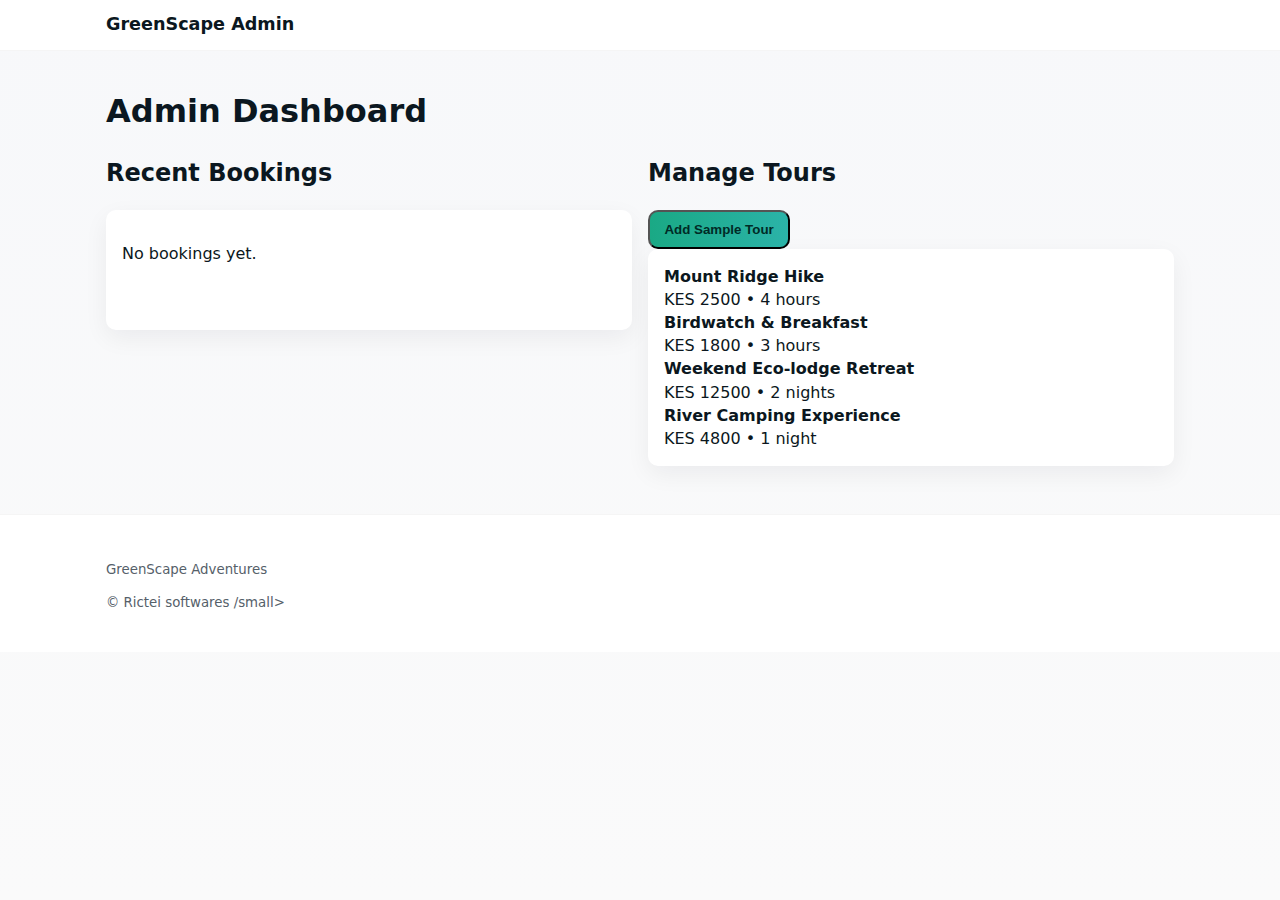
<file: admin.html>
<!doctype html>
<html lang="en">
<head>
  <meta charset="utf-8" />
  <meta name="viewport" content="width=device-width,initial-scale=1" />
  <title>Admin — GreenScape Adventures</title>
  <link rel="stylesheet" href="styles.css" />
</head>
<body>
  <header class="site-header small">
    <div class="container header-grid">
      <a class="brand" href="index.html">GreenScape Admin</a>
    </div>
  </header>

  <main class="container admin-page">
    <h1>Admin Dashboard </h1>
    <div class="admin-grid">
      <section>
        <h2>Recent Bookings</h2>
        <div id="admin-bookings" class="table"></div>
      </section>
      <section>
        <h2>Manage Tours</h2>
        <button id="add-tour" class="btn">Add Sample Tour</button>
        <div id="admin-tours" class="table"></div>
      </section>
    </div>
  </main>

  <footer class="site-footer small">
    <div class="container"><small><p> GreenScape Adventures</p>© Rictei softwares /small></div>
  </footer>

  <script src="app.js" defer></script>
</body>
    </html>
</file>
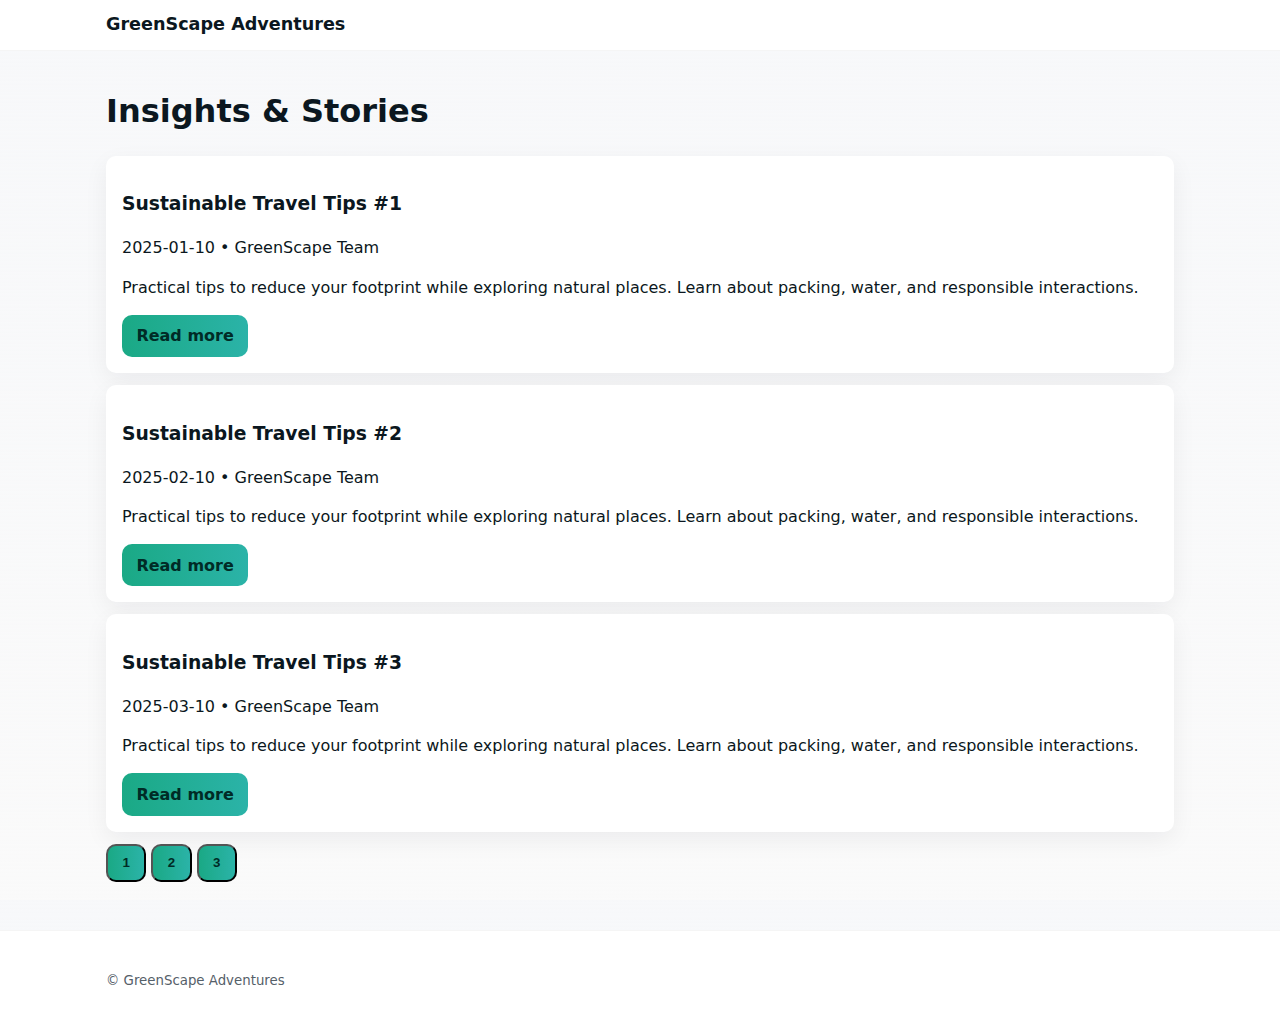
<file: blog.html>
<!doctype html>
<html lang="en">
<head>
  <meta charset="utf-8" />
  <meta name="viewport" content="width=device-width,initial-scale=1" />
  <title>Blog — GreenScape Adventures</title>
  <link rel="stylesheet" href="styles.css" />
</head>
<body>
  <header class="site-header small">
    <div class="container header-grid">
      <a class="brand" href="index.html">GreenScape Adventures</a>
    </div>
  </header>

  <main class="container">
    <h1>Insights & Stories</h1>
    <div id="blog-list" class="stacked-cards">
      <!-- JS populates posts -->
    </div>

    <nav class="pagination" id="blog-pagination" aria-label="Blog pagination"></nav>
  </main>

  <footer class="site-footer small">
    <div class="container"><small>© GreenScape Adventures</small></div>
  </footer>

  <script src="app.js" defer></script>
</body>
  </html>
</file>
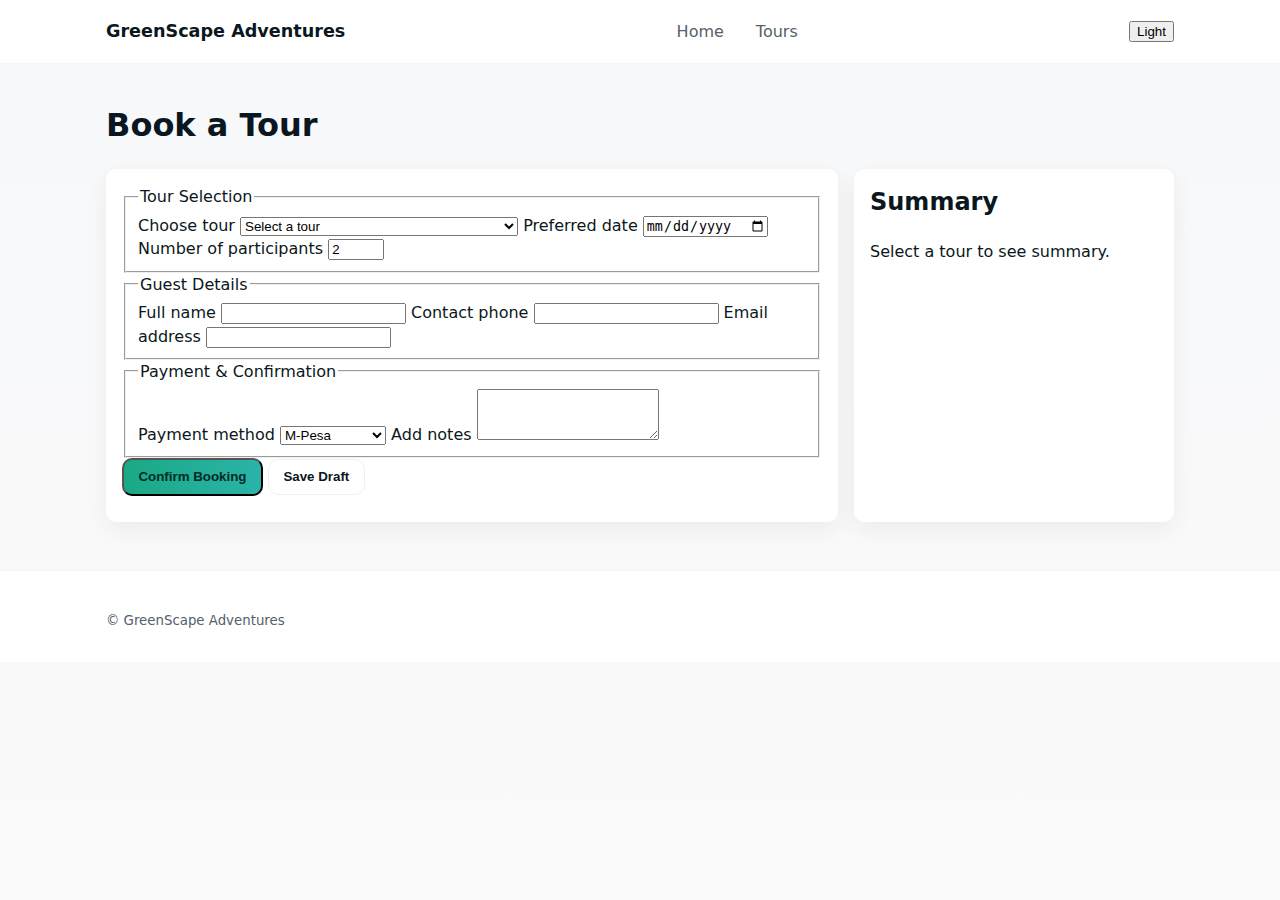
<file: booking.html>
<!doctype html>
<html lang="en">
<head>
  <meta charset="utf-8" />
  <meta name="viewport" content="width=device-width,initial-scale=1" />
  <title>Booking — GreenScape Adventures</title>
  <link rel="stylesheet" href="styles.css" />
</head>
<body>
  <header class="site-header small">
    <div class="container header-grid">
      <a class="brand" href="index.html">GreenScape Adventures</a>
      <nav class="nav">
        <ul class="nav-list">
          <li><a href="index.html">Home</a></li>
          <li><a href="tours.html">Tours</a></li>
        </ul>
      </nav>
      <div class="header-actions">
        <button id="theme-toggle-3">Light</button>
      </div>
    </div>
  </header>

  <main class="container booking-page">
    <h1>Book a Tour</h1>
    <div class="booking-grid">
      <form id="booking-form" class="booking-form" aria-label="Booking form">
        <fieldset>
          <legend>Tour Selection</legend>
          <label>Choose tour
            <select id="booking-tour" required>
              <option value="">Select a tour</option>
            </select>
          </label>
          <label>Preferred date
            <input id="booking-date" type="date" required />
          </label>
          <label>Number of participants
            <input id="booking-count" type="number" min="1" max="30" value="2" required />
          </label>
        </fieldset>
        <fieldset>
          <legend>Guest Details</legend>
          <label>Full name
            <input id="guest-name" type="text" required />
          </label>
          <label>Contact phone
            <input id="guest-phone" type="tel" pattern="[0-9+ ]{7,15}" required />
          </label>
          <label>Email address
            <input id="guest-email" type="email" required />
          </label>
        </fieldset>
        <fieldset>
          <legend>Payment & Confirmation</legend>
          <label>Payment method
            <select id="payment-method">
              <option value="mpesa">M-Pesa</option>
              <option value="card">Card (demo)</option>
              <option value="bank">Bank Transfer</option>
            </select>
          </label>
          <label>
            Add notes
            <textarea id="booking-notes" rows="3"></textarea>
          </label>
        </fieldset>
        <div class="form-actions">
          <button class="btn" type="submit">Confirm Booking</button>
          <button class="btn ghost" type="button" id="save-draft">Save Draft</button>
        </div>
        <div id="booking-result" role="status" class="result"></div>
      </form>

      <aside class="booking-summary" aria-live="polite">
        <h2>Summary</h2>
        <div id="summary-content">
          <p>Select a tour and date to see summary and cost breakdown.</p>
        </div>
      </aside>
    </div>
  </main>

  <footer class="site-footer small">
    <div class="container"><small>© GreenScape Adventures</small></div>
  </footer>

  <script src="app.js" defer></script>
</body>
              </html>
</file>
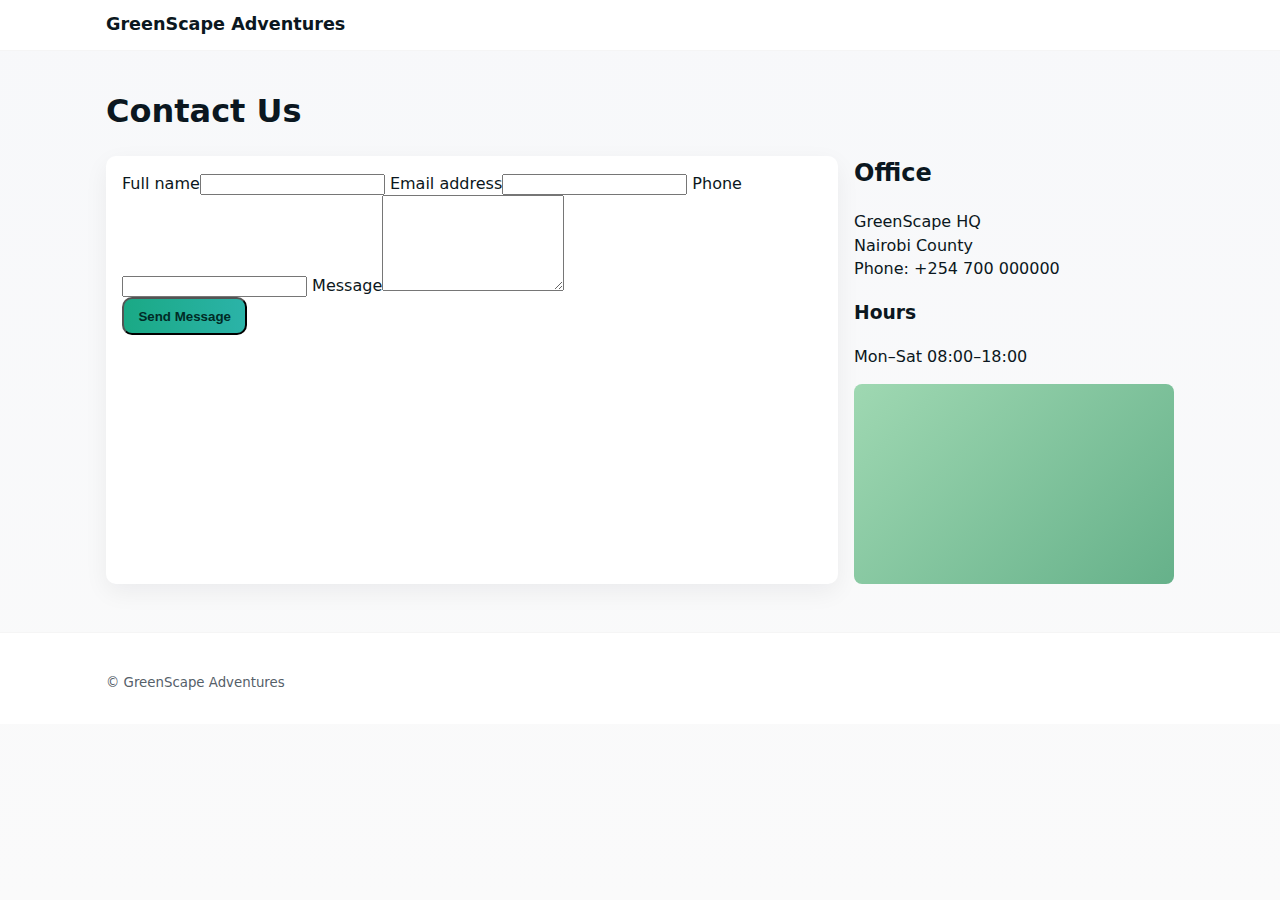
<file: contact.html>
<!doctype html>
<html lang="en">
<head>
  <meta charset="utf-8" />
  <meta name="viewport" content="width=device-width,initial-scale=1" />
  <title>Contact — GreenScape Adventures</title>
  <link rel="stylesheet" href="styles.css" />
</head>
<body>
  <header class="site-header small">
    <div class="container header-grid">
      <a class="brand" href="index.html">GreenScape Adventures</a>
    </div>
  </header>

  <main class="container contact-page">
    <h1>Contact Us</h1>
    <div class="contact-grid">
      <form id="contact-form" class="contact-form" aria-label="Contact form">
        <label>Full name<input id="contact-name" type="text" required /></label>
        <label>Email address<input id="contact-email" type="email" required /></label>
        <label>Phone<input id="contact-phone" type="tel" /></label>
        <label>Message<textarea id="contact-message" rows="6" required></textarea></label>
        <div class="form-actions">
          <button type="submit" class="btn">Send Message</button>
        </div>
        <div id="contact-result" role="status" class="result"></div>
      </form>

      <aside class="contact-info">
        <h2>Office</h2>
        <p>GreenScape HQ<br/>Nairobi County<br/>Phone: +254 700 000000</p>
        <h3>Hours</h3>
        <p>Mon–Sat 08:00–18:00</p>
        <div id="map" class="map" aria-hidden="true"></div>
      </aside>
    </div>
  </main>

  <footer class="site-footer small">
    <div class="container"><small>© GreenScape Adventures</small></div>
  </footer>

  <script src="app.js" defer></script>
</body>
</html>
</file>
<file: styles.css>
:root{
  --bg:#f7f8fa;
  --panel:#ffffff;
  --text:#0b1720;
  --muted:#556069;
  --accent:#1aa985;
  --accent-2:#2bb3a8;
  --shadow:0 8px 24px rgba(11,23,32,0.06);
  --radius:12px;
  --glass:rgba(255,255,255,0.6);
  --max-width:1100px;
  --gap:1.25rem;
}

[data-theme="dark"]{
  --bg:#0b1113;
  --panel:#071014;
  --text:#e6f3ef;
  --muted:#9fb3ad;
  --accent:#3bd9a9;
  --accent-2:#2abf9a;
  --glass:rgba(255,255,255,0.04);
  --shadow:0 12px 30px rgba(0,0,0,0.6);
}

*{box-sizing:border-box}
html,body{height:100%}
body{
  margin:0;
  font-family:Inter,system-ui,-apple-system,Segoe UI,Roboto,"Helvetica Neue",Arial;
  background:linear-gradient(180deg,var(--bg),rgba(0,0,0,0.02));
  color:var(--text);
  -webkit-font-smoothing:antialiased;
  -moz-osx-font-smoothing:grayscale;
  line-height:1.45;
}

.container{max-width:var(--max-width);margin:0 auto;padding:1rem}

.site-header{
  background:var(--panel);
  border-bottom:1px solid rgba(0,0,0,0.04);
  position:sticky;top:0;z-index:50;
  backdrop-filter:blur(6px);
}
.header-grid{display:flex;align-items:center;gap:1rem;padding:.75rem 1rem;justify-content:space-between}
.brand{font-weight:700;color:var(--text);text-decoration:none;font-size:1.1rem}
.nav{display:flex;align-items:center}
.nav-list{list-style:none;margin:0;padding:0;display:flex;gap:0.5rem;align-items:center}
.nav-list a{display:inline-block;padding:.5rem .75rem;border-radius:10px;text-decoration:none;color:var(--muted)}
.nav-list a:hover{background:var(--glass);color:var(--text)}
.header-actions{display:flex;align-items:center;gap:.5rem}
.header-actions .admin-link{padding:.4rem .6rem;border-radius:8px;background:transparent;text-decoration:none;color:var(--muted)}
.cta{background:linear-gradient(90deg,var(--accent),var(--accent-2));color:#002b26;padding:.5rem .8rem;border-radius:10px;text-decoration:none;font-weight:600}
.btn{display:inline-block;padding:.6rem .9rem;border-radius:10px;background:linear-gradient(90deg,var(--accent),var(--accent-2));color:#002b26;text-decoration:none;font-weight:600}
.btn.ghost{background:transparent;border:1px solid rgba(0,0,0,0.06);color:var(--text)}

.hero{padding:3rem 0}
.hero-grid{display:grid;grid-template-columns:1fr 420px;gap:2rem;align-items:center}
.hero h1{font-size:2.2rem;margin:0 0 .5rem}
.lead{color:var(--muted);max-width:52ch}
.hero-image{height:260px;border-radius:16px;background-image:url("https://via.placeholder.com/800x520?text=Nature");background-size:cover;background-position:center;box-shadow:var(--shadow)}

.features{padding:2.5rem 0}
.card-grid{display:grid;grid-template-columns:repeat(auto-fit,minmax(220px,1fr));gap:1rem}
.card{background:var(--panel);padding:1rem;border-radius:12px;box-shadow:var(--shadow)}
.tour-grid{display:grid;grid-template-columns:repeat(auto-fit,minmax(260px,1fr));gap:1rem;margin-top:1rem}
.tour{background:var(--panel);border-radius:12px;padding:0;overflow:hidden;box-shadow:var(--shadow);display:flex;flex-direction:column}
.tour img{width:100%;height:160px;object-fit:cover}
.tour h3{margin:.75rem .75rem 0}
.tour p{margin:.5rem .75rem .75rem;color:var(--muted);font-size:.95rem}
.tour-meta{display:flex;justify-content:space-between;padding:.25rem .75rem .75rem;color:var(--muted);font-size:.85rem}

.testimonial-slider{display:flex;gap:1rem;overflow:hidden}
.testimonial{background:var(--panel);padding:1rem;border-radius:12px;min-width:280px;box-shadow:var(--shadow)}
.newsletter{padding:2rem 0;text-align:center}
.form-inline{display:flex;gap:.5rem;justify-content:center;max-width:640px;margin:0 auto}
.form-inline input{flex:1;padding:.6rem;border-radius:8px;border:1px solid rgba(0,0,0,0.06)}
.result{margin-top:.6rem;color:var(--accent-2)}

.footer-grid{display:grid;grid-template-columns:1fr 180px 120px;gap:1rem;padding:1.25rem 0}
.site-footer{background:var(--panel);border-top:1px solid rgba(0,0,0,0.04);margin-top:2rem;padding:1rem 0}
.footer-links{list-style:none;padding:0;margin:0;display:flex;flex-direction:column;gap:.25rem}
.socials a{display:inline-block;margin-right:.5rem;text-decoration:none;padding:.3rem .5rem;border-radius:6px;background:var(--glass)}

.container h2{margin-top:0}

.gallery-controls{display:flex;gap:.5rem;align-items:center;margin-bottom:1rem}
.masonry{display:grid;grid-template-columns:repeat(auto-fit,minmax(200px,1fr));gap:.5rem}
.gallery-tile{position:relative;border-radius:10px;overflow:hidden;box-shadow:var(--shadow)}
.gallery-tile img{width:100%;height:160px;object-fit:cover}
.gallery-caption{position:absolute;left:0;right:0;bottom:0;padding:.6rem;background:linear-gradient(180deg,transparent,rgba(0,0,0,0.5));color:#fff;font-size:.9rem}

.booking-grid{display:grid;grid-template-columns:1fr 320px;gap:1rem}
.booking-form{background:var(--panel);padding:1rem;border-radius:10px;box-shadow:var(--shadow)}
.booking-summary{background:var(--panel);padding:1rem;border-radius:10px;box-shadow:var(--shadow)}

.contact-grid{display:grid;grid-template-columns:1fr 320px;gap:1rem}
.contact-form{background:var(--panel);padding:1rem;border-radius:10px;box-shadow:var(--shadow)}
.map{height:200px;background:linear-gradient(135deg,#9fd8b2,#66b18a);border-radius:8px}

.admin-grid{display:grid;grid-template-columns:1fr 1fr;gap:1rem}
.table{background:var(--panel);padding:1rem;border-radius:10px;box-shadow:var(--shadow);min-height:120px}
.stacked-cards .post{background:var(--panel);padding:1rem;border-radius:10px;margin-bottom:.75rem;box-shadow:var(--shadow)}

footer small{color:var(--muted);display:block;margin-top:.5rem}

/* Responsive */
@media (max-width:900px){
  .hero-grid{grid-template-columns:1fr}
  .booking-grid,.contact-grid{grid-template-columns:1fr}
  .header-grid{flex-direction:row;gap:.5rem}
  .nav-list{display:none}
  #nav-toggle{display:inline-block}
}
@media (min-width:901px){
  #nav-toggle{display:none}
}
</file>
